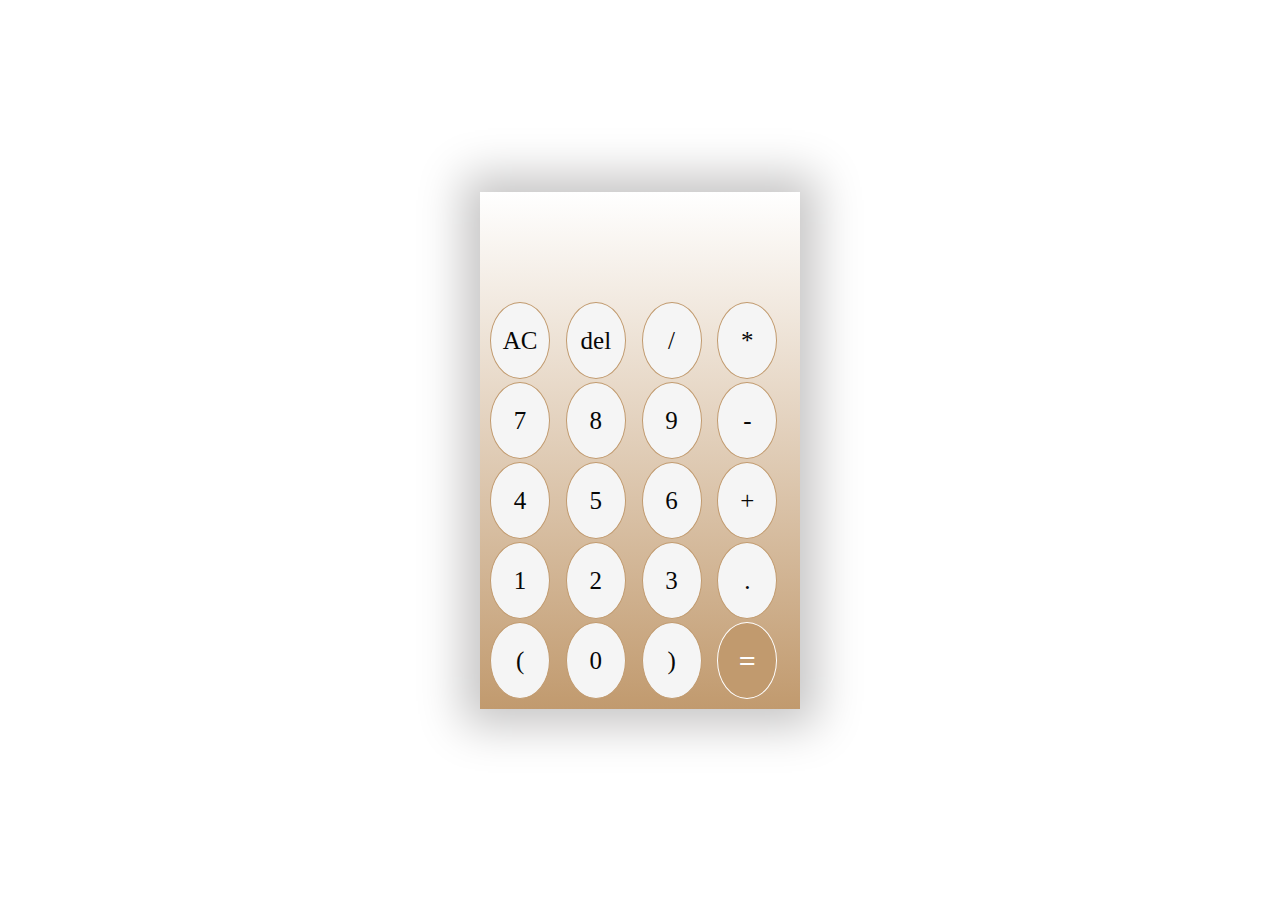
<file: calculator/index.html>
<!DOCTYPE html>
<html lang="en">
<head>
	<meta charset="UTF-8">
	<meta http-equiv="X-UA-Compatible" content="IE=edge">
	<meta name="viewport" content="width=device-width, initial-scale=1.0">
	<link rel="stylesheet" href="style.css">
	<title>Calculator</title>
</head>

<body>
	
	 <div class="container">    
		<div id="display"></div>      
		<div class="buttons">  
			<div class="button">AC</div>   
			<div class="button">del</div>
			<div class="button">/</div>
			<div class="button">*</div>
			<div class="button">7</div>
			<div class="button">8</div>
			<div class="button">9</div>
			<div class="button" >-</div>
			<div class="button">4</div>
			<div class="button">5</div>
			<div class="button">6</div>
			<div class="button">+</div>
			<div class="button">1</div>
			<div class="button">2</div>
			<div class="button">3</div>
			<div class="button">.</div>
			<div class="button">(</div>
			<div class="button">0</div>
			<div class="button">)</div>
			<div id="equal" class="button">=</div>
			

		</div>
	</div>


<script src="index.js"></script>

</body>
</html>
</file>
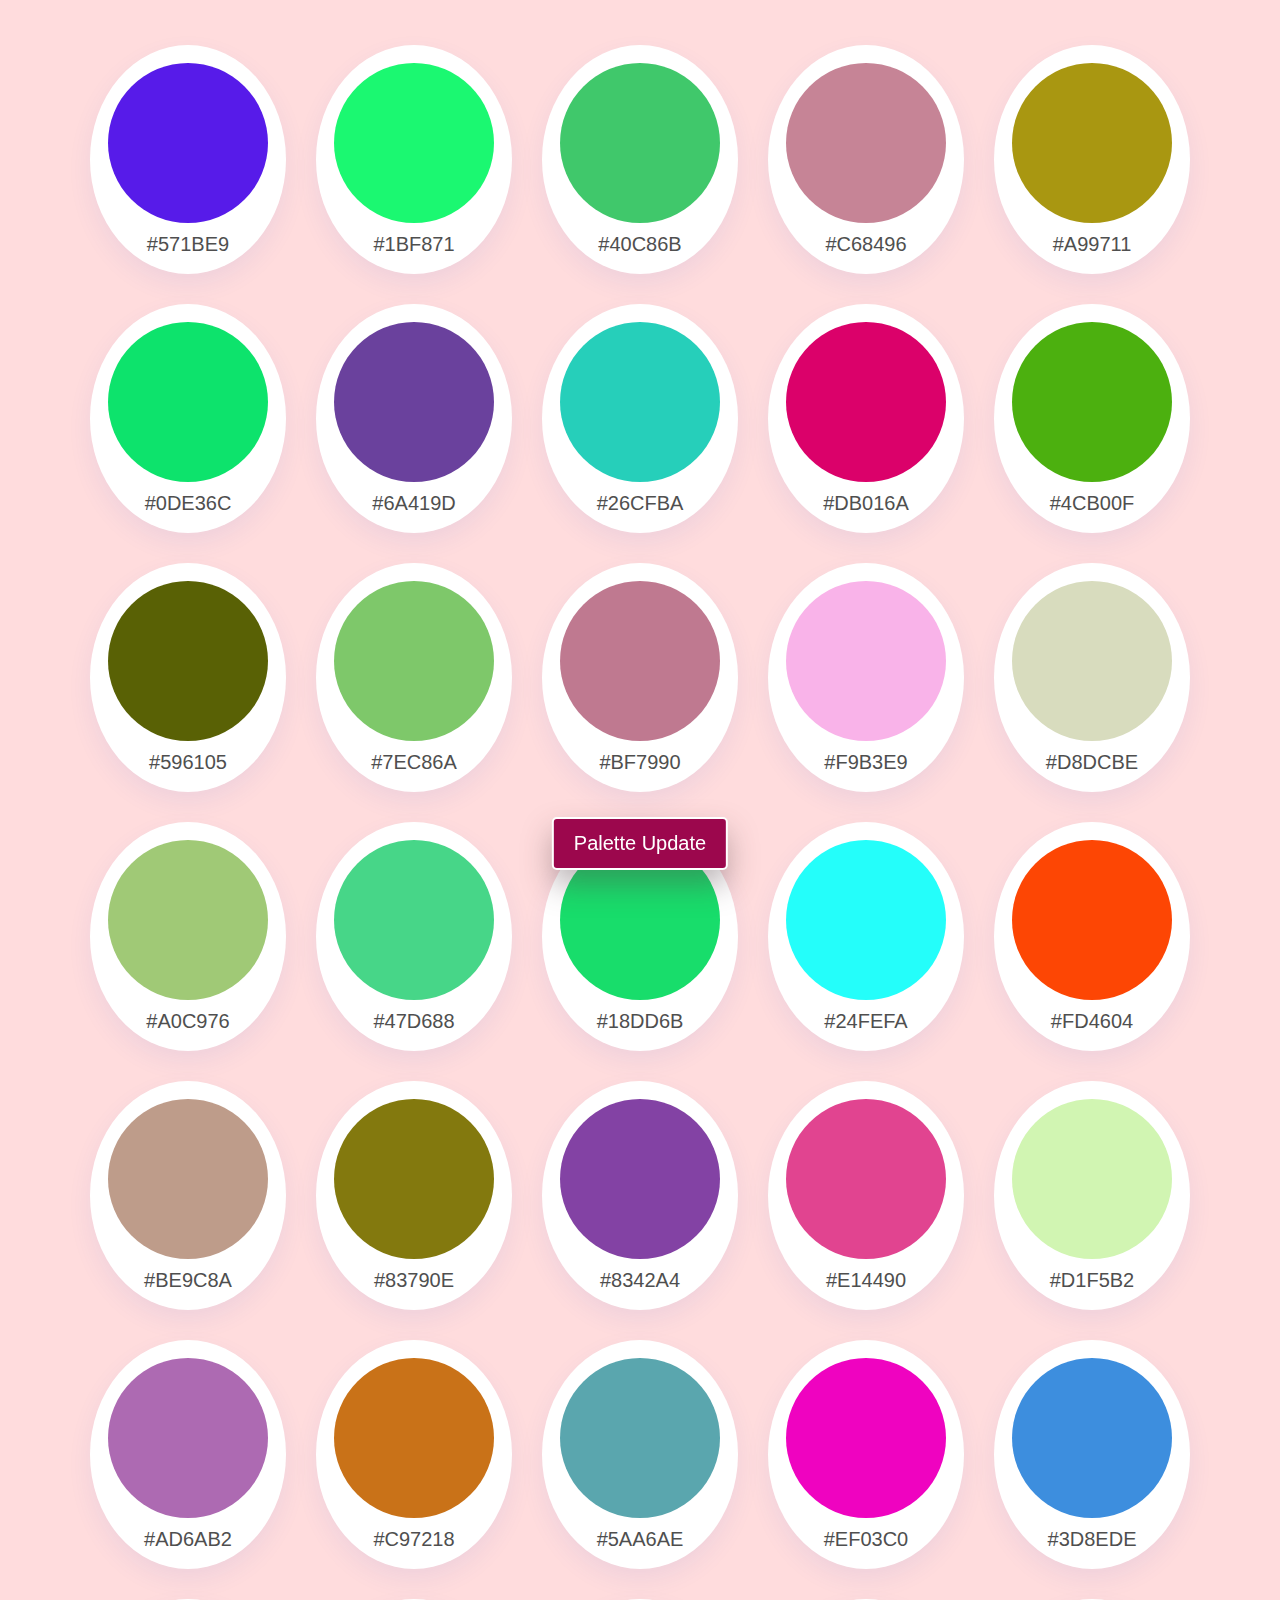
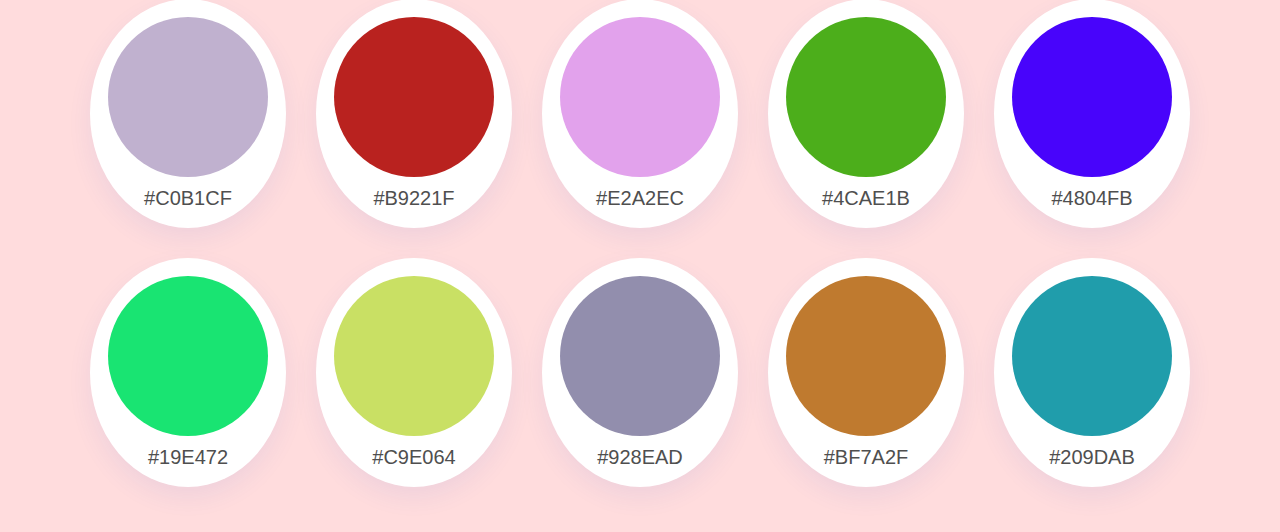
<file: random color generator/index.html>
<!DOCTYPE html>
<html lang="en">
<head>
	<meta charset="UTF-8">
	<meta http-equiv="X-UA-Compatible" content="IE=edge">
	<meta name="viewport" content="width=device-width, initial-scale=1.0">
  <link rel="stylesheet" href="style.css">
  <title>Random Color Generator</title>
  </head>
<body>

 <div class="container"> 
 </div>
 <button class="update-btn">Palette Update</button>

 <script src="script.js"></script>
</body>
</html>
</file>
<file: calculator/style.css>
*{
  padding: 0;
  margin: 0;
}
body{
width: 100%;
height: 100vh;
background-color: #fff;
display: flex;
align-items: center;
justify-content: center;
}

.container {
  width: 25%;
  box-shadow: 0 0 43px 17px rgb(198, 197, 197);
  background-image: linear-gradient(#ffffff, #c19a6e);
}
#display {
  text-align: right;
  height: 60px;
  line-height: 70px;
  padding: 20px 8px;
  font-size: 30px; 
}
.buttons {
display:grid;
grid-template-columns: 1fr 1fr 1fr 1fr;
grid-gap: 3px;
padding: 10px; 
}

.button {
  width: 80%;
  border: 1px solid #c19a6e;
  line-height: 75px;
  text-align: center;
  font-size: 25px;
  cursor: pointer;
  border-radius: 50%;
  color: #070707;
  background-color: #f5f5f5;
 
}
#equal{
  background-color:#c19a6e;
  color: #fff;
  border: 1px solid white;
  font-weight: 600;
  font-size: 30px;
}
.button:hover {
  background-color: #ceac84;
  color: white;
  transition: 0.5s ease-in-out;
}
</file>
<file: random color generator/style.css>
* {
  margin: 0;
  padding: 0;
  box-sizing: border-box;
  font-family: 'Open Sans', sans-serif;
}
body{
   background-color: rgb(255, 220, 221);
}
.container {
    margin: 30px 60px;
    display: flex;
    justify-content: center;
    flex-wrap: wrap;
  }
  .container .color{
    background: #fff;
    padding: 18px;
    margin: 15px;
    border-radius: 50%;
    text-align: center;
    box-shadow: 0 10px 25px rgba(52,87,220,0.08);
    transition: all 0.3s ease;
    cursor: pointer;
    transition: transform 0.3s;
  }
  .container .color:active{
    transform: scale(1.4);
  }
   .color:hover .rect-box{
    filter: brightness(106%);
  }
  .color .rect-box{
    width: 160px;
    height: 160px;
   margin-bottom: 10px;
    border-radius: 50%;
    
  }
  .color .hex-shade{
    font-weight: 500;
    font-size: 20px;
    text-transform: uppercase;
    color: #4f4f4f;
  }
  .update-btn{
    position: fixed;
    left: 50%;
    bottom: 30px;
    color: #fff;
    cursor: pointer;
    font-weight: 500;
    font-size: 20px;
    border-radius: 5px;
    background: #9c074d;
    padding: 13px 20px;
    border: 2px solid #fff;
    box-shadow: 0 15px 30px rgba(83, 64, 69, 0.388);
    transform: translateX(-50%);
  
  }
</file>
